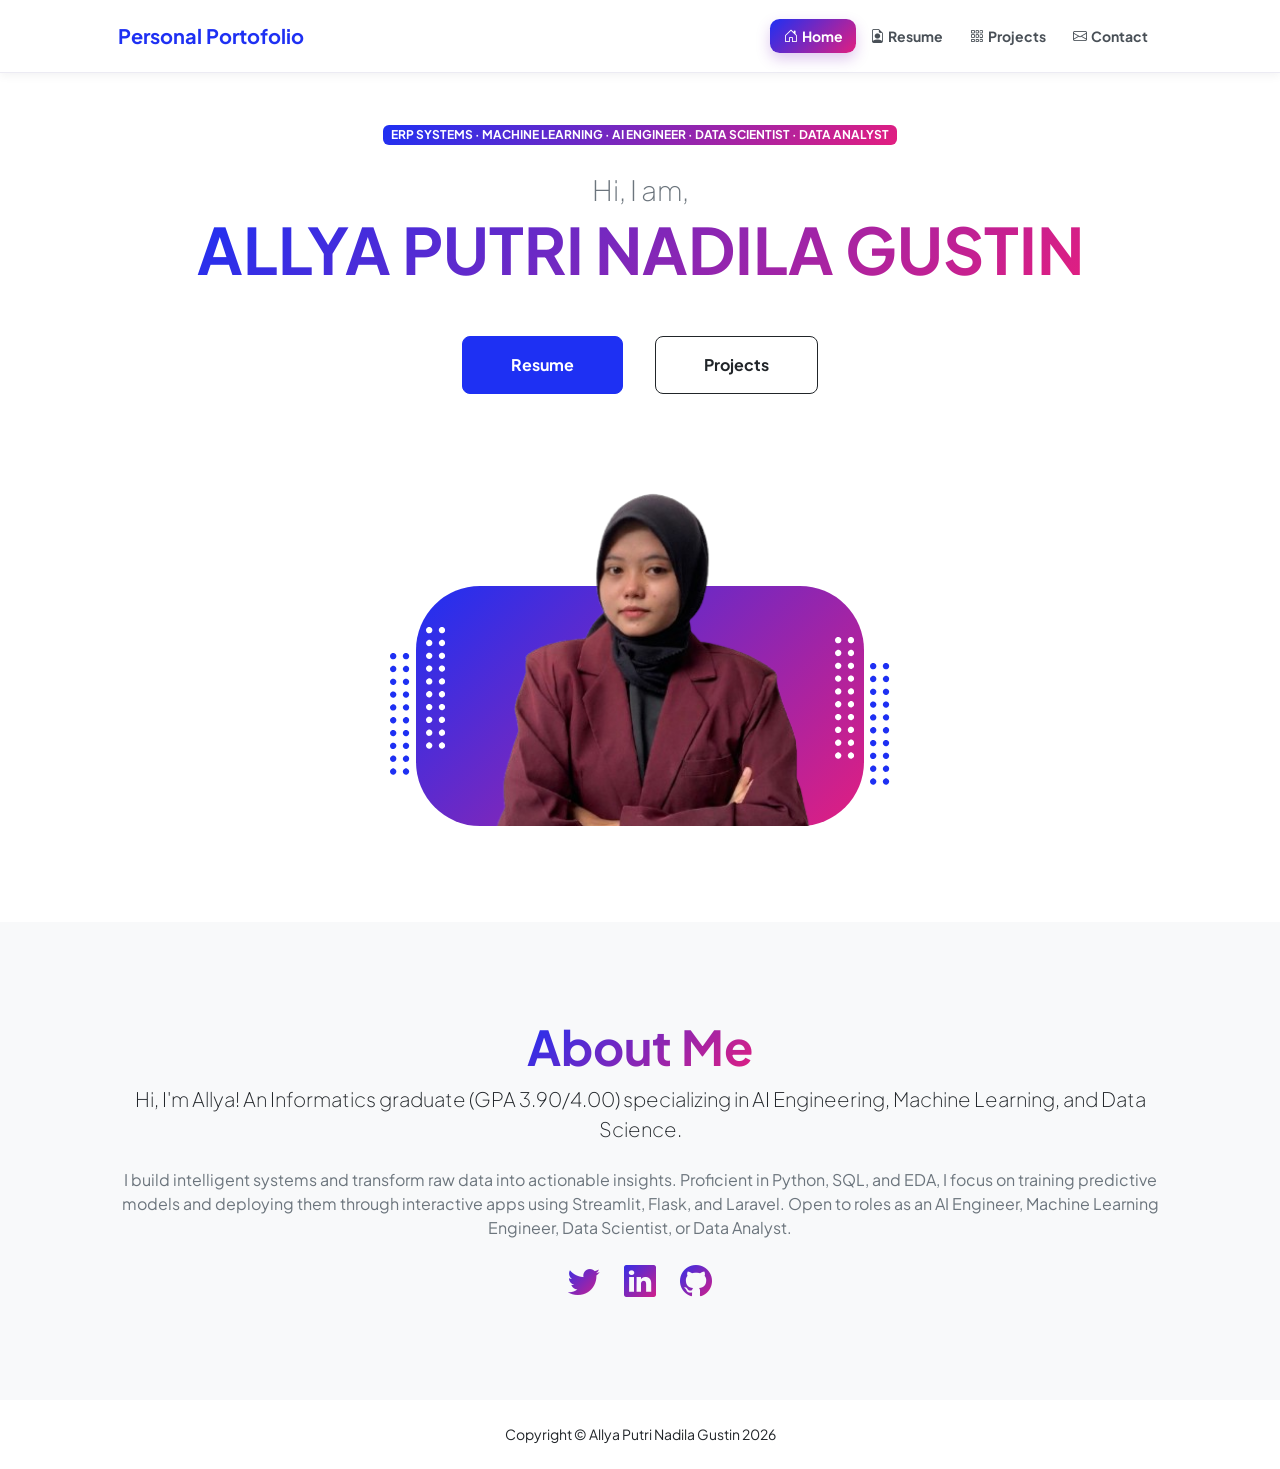
<file: index.html>
<!DOCTYPE html>
<html lang="en">
    <head>
        <meta charset="utf-8" />
        <meta name="viewport" content="width=device-width, initial-scale=1, shrink-to-fit=no" />
        <meta name="description" content="" />
        <meta name="author" content="" />
        <title>Personal Portofolio</title>
        <!-- Favicon-->
        <link rel="icon" type="image/x-icon" href="assets/favicon.ico" />
        <!-- Custom Google font-->
        <link rel="preconnect" href="https://fonts.googleapis.com" />
        <link rel="preconnect" href="https://fonts.gstatic.com" crossorigin />
        <link href="https://fonts.googleapis.com/css2?family=Plus+Jakarta+Sans:wght@100;200;300;400;500;600;700;800;900&amp;display=swap" rel="stylesheet" />
        <!-- Bootstrap icons-->
        <link href="https://cdn.jsdelivr.net/npm/bootstrap-icons@1.8.1/font/bootstrap-icons.css" rel="stylesheet" />
        <!-- Core theme CSS (includes Bootstrap)-->
        <link href="css/styles.css" rel="stylesheet" />
    </head>
    <body class="d-flex flex-column h-100">
        <main class="flex-shrink-0">
            <!-- Navigation-->
           <nav class="navbar navbar-expand-lg navbar-light site-header py-3">
    <div class="container px-5">
        <a class="navbar-brand" href="index.html"><span class="fw-bolder text-primary">Personal Portofolio</span></a>
        <button class="navbar-toggler" type="button" data-bs-toggle="collapse" data-bs-target="#navbarSupportedContent" aria-controls="navbarSupportedContent" aria-expanded="false" aria-label="Toggle navigation">
            <span class="navbar-toggler-icon"></span>
        </button>
        <div class="collapse navbar-collapse" id="navbarSupportedContent">
            <ul class="navbar-nav ms-auto mb-2 mb-lg-0 small fw-bolder">
                <li class="nav-item"><a class="nav-link active" aria-current="page" href="index.html"><i class="bi bi-house-door me-1"></i>Home</a></li>
                <li class="nav-item"><a class="nav-link" href="resume.html"><i class="bi bi-file-earmark-person me-1"></i>Resume</a></li>
                <li class="nav-item"><a class="nav-link" href="projects.html"><i class="bi bi-grid-3x3-gap me-1"></i>Projects</a></li>
                <li class="nav-item"><a class="nav-link" href="contact.html"><i class="bi bi-envelope me-1"></i>Contact</a></li>
            </ul>
        </div>
    </div>
</nav>
            <!-- Header-->
            <header class="py-5">
                <div class="container px-5 pb-5">
                    <div class="row gx-5 align-items-center">
                        <div class="col-xxl-5">
                            <!-- Header text content-->
                            <div class="text-center text-xxl-start">
                                <div class="badge bg-gradient-primary-to-secondary text-white mb-4"><div class="text-uppercase">ERP Systems &middot; Machine Learning &middot; AI Engineer &middot; Data Scientist &middot; Data Analyst</div></div>
                                <div class="fs-3 fw-light text-muted">Hi, I am,</div>
                                <h1 class="display-3 fw-bolder mb-5"><span class="text-gradient d-inline">ALLYA PUTRI NADILA GUSTIN</span></h1>
                                <div class="d-grid gap-3 d-sm-flex justify-content-sm-center justify-content-xxl-start mb-3">
                                    <a class="btn btn-primary btn-lg px-5 py-3 me-sm-3 fs-6 fw-bolder" href="resume.html">Resume</a>
                                    <a class="btn btn-outline-dark btn-lg px-5 py-3 fs-6 fw-bolder" href="projects.html">Projects</a>
                                </div>
                            </div>
                        </div>
                        <div class="col-xxl-7">
                            <!-- Header profile picture-->
                            <div class="d-flex justify-content-center mt-5 mt-xxl-0">
                                <div class="profile bg-gradient-primary-to-secondary">
                                    <!-- TIP: For best results, use a photo with a transparent background like the demo example below-->
                                    <!-- Watch a tutorial on how to do this on YouTube (link)-->
                                    <img class="profile-img" src="assets/fotoo.png" alt="..." />
                                    <div class="dots-1">
                                        <!-- SVG Dots-->
                                        <svg version="1.1" xmlns="http://www.w3.org/2000/svg" xmlns:xlink="http://www.w3.org/1999/xlink" x="0px" y="0px" viewBox="0 0 191.6 1215.4" style="enable-background: new 0 0 191.6 1215.4" xml:space="preserve">
                                            <g transform="translate(0.000000,1280.000000) scale(0.100000,-0.100000)">
                                                <path d="M227.7,12788.6c-105-35-200-141-222-248c-43-206,163-412,369-369c155,32,275,190,260,339c-11,105-90,213-190,262        C383.7,12801.6,289.7,12808.6,227.7,12788.6z"></path>
                                                <path d="M1507.7,12788.6c-151-50-253-216-222-362c25-119,136-230,254-255c194-41,395,142,375,339c-11,105-90,213-190,262        C1663.7,12801.6,1569.7,12808.6,1507.7,12788.6z"></path>
                                                <path d="M227.7,11508.6c-105-35-200-141-222-248c-43-206,163-412,369-369c155,32,275,190,260,339c-11,105-90,213-190,262        C383.7,11521.6,289.7,11528.6,227.7,11508.6z"></path>
                                                <path d="M1507.7,11508.6c-151-50-253-216-222-362c25-119,136-230,254-255c194-41,395,142,375,339c-11,105-90,213-190,262        C1663.7,11521.6,1569.7,11528.6,1507.7,11508.6z"></path>
                                                <path d="M227.7,10228.6c-105-35-200-141-222-248c-43-206,163-412,369-369c155,32,275,190,260,339c-11,105-90,213-190,262        C383.7,10241.6,289.7,10248.6,227.7,10228.6z"></path>
                                                <path d="M1507.7,10228.6c-105-35-200-141-222-248c-43-206,163-412,369-369c155,32,275,190,260,339c-11,105-90,213-190,262        C1663.7,10241.6,1569.7,10248.6,1507.7,10228.6z"></path>
                                                <path d="M227.7,8948.6c-105-35-200-141-222-248c-43-206,163-412,369-369c155,32,275,190,260,339c-11,105-90,213-190,262        C383.7,8961.6,289.7,8968.6,227.7,8948.6z"></path>
                                                <path d="M1507.7,8948.6c-105-35-200-141-222-248c-43-206,163-412,369-369c155,32,275,190,260,339c-11,105-90,213-190,262        C1663.7,8961.6,1569.7,8968.6,1507.7,8948.6z"></path>
                                                <path d="M227.7,7668.6c-105-35-200-141-222-248c-43-206,163-412,369-369c155,32,275,190,260,339c-11,105-90,213-190,262        C383.7,7681.6,289.7,7688.6,227.7,7668.6z"></path>
                                                <path d="M1507.7,7668.6c-105-35-200-141-222-248c-43-206,163-412,369-369c155,32,275,190,260,339c-11,105-90,213-190,262        C1663.7,7681.6,1569.7,7688.6,1507.7,7668.6z"></path>
                                                <path d="M227.7,6388.6c-105-35-200-141-222-248c-43-206,163-412,369-369c155,32,275,190,260,339c-11,105-90,213-190,262        C383.7,6401.6,289.7,6408.6,227.7,6388.6z"></path>
                                                <path d="M1507.7,6388.6c-105-35-200-141-222-248c-43-206,163-412,369-369c155,32,275,190,260,339c-11,105-90,213-190,262        C1663.7,6401.6,1569.7,6408.6,1507.7,6388.6z"></path>
                                                <path d="M227.7,5108.6c-105-35-200-141-222-248c-43-206,163-412,369-369c155,32,275,190,260,339c-11,105-90,213-190,262        C383.7,5121.6,289.7,5128.6,227.7,5108.6z"></path>
                                                <path d="M1507.7,5108.6c-105-35-200-141-222-248c-43-206,163-412,369-369c155,32,275,190,260,339c-11,105-90,213-190,262        C1663.7,5121.6,1569.7,5128.6,1507.7,5108.6z"></path>
                                                <path d="M227.7,3828.6c-105-35-200-141-222-248c-43-206,163-412,369-369c155,32,275,190,260,339c-11,105-90,213-190,262        C383.7,3841.6,289.7,3848.6,227.7,3828.6z"></path>
                                                <path d="M1507.7,3828.6c-105-35-200-141-222-248c-43-206,163-412,369-369c155,32,275,190,260,339c-11,105-90,213-190,262        C1663.7,3841.6,1569.7,3848.6,1507.7,3828.6z"></path>
                                                <path d="M227.7,2548.6c-105-35-200-141-222-248c-43-206,163-412,369-369c155,32,275,190,260,339c-11,105-90,213-190,262        C383.7,2561.6,289.7,2568.6,227.7,2548.6z"></path>
                                                <path d="M1507.7,2548.6c-105-35-200-141-222-248c-43-206,163-412,369-369c155,32,275,190,260,339c-11,105-90,213-190,262        C1663.7,2561.6,1569.7,2568.6,1507.7,2548.6z"></path>
                                                <path d="M227.7,1268.6c-105-35-200-141-222-248c-43-206,163-412,369-369c155,32,275,190,260,339c-11,105-90,213-190,262        C383.7,1281.6,289.7,1288.6,227.7,1268.6z"></path>
                                                <path d="M1507.7,1268.6c-105-35-200-141-222-248c-43-206,163-412,369-369c155,32,275,190,260,339c-11,105-90,213-190,262        C1663.7,1281.6,1569.7,1288.6,1507.7,1268.6z"></path>
                                            </g>
                                        </svg>
                                        <!-- END of SVG dots-->
                                    </div>
                                    <div class="dots-2">
                                        <!-- SVG Dots-->
                                        <svg version="1.1" xmlns="http://www.w3.org/2000/svg" xmlns:xlink="http://www.w3.org/1999/xlink" x="0px" y="0px" viewBox="0 0 191.6 1215.4" style="enable-background: new 0 0 191.6 1215.4" xml:space="preserve">
                                            <g transform="translate(0.000000,1280.000000) scale(0.100000,-0.100000)">
                                                <path d="M227.7,12788.6c-105-35-200-141-222-248c-43-206,163-412,369-369c155,32,275,190,260,339c-11,105-90,213-190,262        C383.7,12801.6,289.7,12808.6,227.7,12788.6z"></path>
                                                <path d="M1507.7,12788.6c-151-50-253-216-222-362c25-119,136-230,254-255c194-41,395,142,375,339c-11,105-90,213-190,262        C1663.7,12801.6,1569.7,12808.6,1507.7,12788.6z"></path>
                                                <path d="M227.7,11508.6c-105-35-200-141-222-248c-43-206,163-412,369-369c155,32,275,190,260,339c-11,105-90,213-190,262        C383.7,11521.6,289.7,11528.6,227.7,11508.6z"></path>
                                                <path d="M1507.7,11508.6c-151-50-253-216-222-362c25-119,136-230,254-255c194-41,395,142,375,339c-11,105-90,213-190,262        C1663.7,11521.6,1569.7,11528.6,1507.7,11508.6z"></path>
                                                <path d="M227.7,10228.6c-105-35-200-141-222-248c-43-206,163-412,369-369c155,32,275,190,260,339c-11,105-90,213-190,262        C383.7,10241.6,289.7,10248.6,227.7,10228.6z"></path>
                                                <path d="M1507.7,10228.6c-105-35-200-141-222-248c-43-206,163-412,369-369c155,32,275,190,260,339c-11,105-90,213-190,262        C1663.7,10241.6,1569.7,10248.6,1507.7,10228.6z"></path>
                                                <path d="M227.7,8948.6c-105-35-200-141-222-248c-43-206,163-412,369-369c155,32,275,190,260,339c-11,105-90,213-190,262        C383.7,8961.6,289.7,8968.6,227.7,8948.6z"></path>
                                                <path d="M1507.7,8948.6c-105-35-200-141-222-248c-43-206,163-412,369-369c155,32,275,190,260,339c-11,105-90,213-190,262        C1663.7,8961.6,1569.7,8968.6,1507.7,8948.6z"></path>
                                                <path d="M227.7,7668.6c-105-35-200-141-222-248c-43-206,163-412,369-369c155,32,275,190,260,339c-11,105-90,213-190,262        C383.7,7681.6,289.7,7688.6,227.7,7668.6z"></path>
                                                <path d="M1507.7,7668.6c-105-35-200-141-222-248c-43-206,163-412,369-369c155,32,275,190,260,339c-11,105-90,213-190,262        C1663.7,7681.6,1569.7,7688.6,1507.7,7668.6z"></path>
                                                <path d="M227.7,6388.6c-105-35-200-141-222-248c-43-206,163-412,369-369c155,32,275,190,260,339c-11,105-90,213-190,262        C383.7,6401.6,289.7,6408.6,227.7,6388.6z"></path>
                                                <path d="M1507.7,6388.6c-105-35-200-141-222-248c-43-206,163-412,369-369c155,32,275,190,260,339c-11,105-90,213-190,262        C1663.7,6401.6,1569.7,6408.6,1507.7,6388.6z"></path>
                                                <path d="M227.7,5108.6c-105-35-200-141-222-248c-43-206,163-412,369-369c155,32,275,190,260,339c-11,105-90,213-190,262        C383.7,5121.6,289.7,5128.6,227.7,5108.6z"></path>
                                                <path d="M1507.7,5108.6c-105-35-200-141-222-248c-43-206,163-412,369-369c155,32,275,190,260,339c-11,105-90,213-190,262        C1663.7,5121.6,1569.7,5128.6,1507.7,5108.6z"></path>
                                                <path d="M227.7,3828.6c-105-35-200-141-222-248c-43-206,163-412,369-369c155,32,275,190,260,339c-11,105-90,213-190,262        C383.7,3841.6,289.7,3848.6,227.7,3828.6z"></path>
                                                <path d="M1507.7,3828.6c-105-35-200-141-222-248c-43-206,163-412,369-369c155,32,275,190,260,339c-11,105-90,213-190,262        C1663.7,3841.6,1569.7,3848.6,1507.7,3828.6z"></path>
                                                <path d="M227.7,2548.6c-105-35-200-141-222-248c-43-206,163-412,369-369c155,32,275,190,260,339c-11,105-90,213-190,262        C383.7,2561.6,289.7,2568.6,227.7,2548.6z"></path>
                                                <path d="M1507.7,2548.6c-105-35-200-141-222-248c-43-206,163-412,369-369c155,32,275,190,260,339c-11,105-90,213-190,262        C1663.7,2561.6,1569.7,2568.6,1507.7,2548.6z"></path>
                                                <path d="M227.7,1268.6c-105-35-200-141-222-248c-43-206,163-412,369-369c155,32,275,190,260,339c-11,105-90,213-190,262        C383.7,1281.6,289.7,1288.6,227.7,1268.6z"></path>
                                                <path d="M1507.7,1268.6c-105-35-200-141-222-248c-43-206,163-412,369-369c155,32,275,190,260,339c-11,105-90,213-190,262        C1663.7,1281.6,1569.7,1288.6,1507.7,1268.6z"></path>
                                            </g>
                                        </svg>
                                        <!-- END of SVG dots-->
                                    </div>
                                    <div class="dots-3">
                                        <!-- SVG Dots-->
                                        <svg version="1.1" xmlns="http://www.w3.org/2000/svg" xmlns:xlink="http://www.w3.org/1999/xlink" x="0px" y="0px" viewBox="0 0 191.6 1215.4" style="enable-background: new 0 0 191.6 1215.4" xml:space="preserve">
                                            <g transform="translate(0.000000,1280.000000) scale(0.100000,-0.100000)">
                                                <path d="M227.7,12788.6c-105-35-200-141-222-248c-43-206,163-412,369-369c155,32,275,190,260,339c-11,105-90,213-190,262        C383.7,12801.6,289.7,12808.6,227.7,12788.6z"></path>
                                                <path d="M1507.7,12788.6c-151-50-253-216-222-362c25-119,136-230,254-255c194-41,395,142,375,339c-11,105-90,213-190,262        C1663.7,12801.6,1569.7,12808.6,1507.7,12788.6z"></path>
                                                <path d="M227.7,11508.6c-105-35-200-141-222-248c-43-206,163-412,369-369c155,32,275,190,260,339c-11,105-90,213-190,262        C383.7,11521.6,289.7,11528.6,227.7,11508.6z"></path>
                                                <path d="M1507.7,11508.6c-151-50-253-216-222-362c25-119,136-230,254-255c194-41,395,142,375,339c-11,105-90,213-190,262        C1663.7,11521.6,1569.7,11528.6,1507.7,11508.6z"></path>
                                                <path d="M227.7,10228.6c-105-35-200-141-222-248c-43-206,163-412,369-369c155,32,275,190,260,339c-11,105-90,213-190,262        C383.7,10241.6,289.7,10248.6,227.7,10228.6z"></path>
                                                <path d="M1507.7,10228.6c-105-35-200-141-222-248c-43-206,163-412,369-369c155,32,275,190,260,339c-11,105-90,213-190,262        C1663.7,10241.6,1569.7,10248.6,1507.7,10228.6z"></path>
                                                <path d="M227.7,8948.6c-105-35-200-141-222-248c-43-206,163-412,369-369c155,32,275,190,260,339c-11,105-90,213-190,262        C383.7,8961.6,289.7,8968.6,227.7,8948.6z"></path>
                                                <path d="M1507.7,8948.6c-105-35-200-141-222-248c-43-206,163-412,369-369c155,32,275,190,260,339c-11,105-90,213-190,262        C1663.7,8961.6,1569.7,8968.6,1507.7,8948.6z"></path>
                                                <path d="M227.7,7668.6c-105-35-200-141-222-248c-43-206,163-412,369-369c155,32,275,190,260,339c-11,105-90,213-190,262        C383.7,7681.6,289.7,7688.6,227.7,7668.6z"></path>
                                                <path d="M1507.7,7668.6c-105-35-200-141-222-248c-43-206,163-412,369-369c155,32,275,190,260,339c-11,105-90,213-190,262        C1663.7,7681.6,1569.7,7688.6,1507.7,7668.6z"></path>
                                                <path d="M227.7,6388.6c-105-35-200-141-222-248c-43-206,163-412,369-369c155,32,275,190,260,339c-11,105-90,213-190,262        C383.7,6401.6,289.7,6408.6,227.7,6388.6z"></path>
                                                <path d="M1507.7,6388.6c-105-35-200-141-222-248c-43-206,163-412,369-369c155,32,275,190,260,339c-11,105-90,213-190,262        C1663.7,6401.6,1569.7,6408.6,1507.7,6388.6z"></path>
                                                <path d="M227.7,5108.6c-105-35-200-141-222-248c-43-206,163-412,369-369c155,32,275,190,260,339c-11,105-90,213-190,262        C383.7,5121.6,289.7,5128.6,227.7,5108.6z"></path>
                                                <path d="M1507.7,5108.6c-105-35-200-141-222-248c-43-206,163-412,369-369c155,32,275,190,260,339c-11,105-90,213-190,262        C1663.7,5121.6,1569.7,5128.6,1507.7,5108.6z"></path>
                                                <path d="M227.7,3828.6c-105-35-200-141-222-248c-43-206,163-412,369-369c155,32,275,190,260,339c-11,105-90,213-190,262        C383.7,3841.6,289.7,3848.6,227.7,3828.6z"></path>
                                                <path d="M1507.7,3828.6c-105-35-200-141-222-248c-43-206,163-412,369-369c155,32,275,190,260,339c-11,105-90,213-190,262        C1663.7,3841.6,1569.7,3848.6,1507.7,3828.6z"></path>
                                                <path d="M227.7,2548.6c-105-35-200-141-222-248c-43-206,163-412,369-369c155,32,275,190,260,339c-11,105-90,213-190,262        C383.7,2561.6,289.7,2568.6,227.7,2548.6z"></path>
                                                <path d="M1507.7,2548.6c-105-35-200-141-222-248c-43-206,163-412,369-369c155,32,275,190,260,339c-11,105-90,213-190,262        C1663.7,2561.6,1569.7,2568.6,1507.7,2548.6z"></path>
                                                <path d="M227.7,1268.6c-105-35-200-141-222-248c-43-206,163-412,369-369c155,32,275,190,260,339c-11,105-90,213-190,262        C383.7,1281.6,289.7,1288.6,227.7,1268.6z"></path>
                                                <path d="M1507.7,1268.6c-105-35-200-141-222-248c-43-206,163-412,369-369c155,32,275,190,260,339c-11,105-90,213-190,262        C1663.7,1281.6,1569.7,1288.6,1507.7,1268.6z"></path>
                                            </g>
                                        </svg>
                                        <!-- END of SVG dots-->
                                    </div>
                                    <div class="dots-4">
                                        <!-- SVG Dots-->
                                        <svg version="1.1" xmlns="http://www.w3.org/2000/svg" xmlns:xlink="http://www.w3.org/1999/xlink" x="0px" y="0px" viewBox="0 0 191.6 1215.4" style="enable-background: new 0 0 191.6 1215.4" xml:space="preserve">
                                            <g transform="translate(0.000000,1280.000000) scale(0.100000,-0.100000)">
                                                <path d="M227.7,12788.6c-105-35-200-141-222-248c-43-206,163-412,369-369c155,32,275,190,260,339c-11,105-90,213-190,262        C383.7,12801.6,289.7,12808.6,227.7,12788.6z"></path>
                                                <path d="M1507.7,12788.6c-151-50-253-216-222-362c25-119,136-230,254-255c194-41,395,142,375,339c-11,105-90,213-190,262        C1663.7,12801.6,1569.7,12808.6,1507.7,12788.6z"></path>
                                                <path d="M227.7,11508.6c-105-35-200-141-222-248c-43-206,163-412,369-369c155,32,275,190,260,339c-11,105-90,213-190,262        C383.7,11521.6,289.7,11528.6,227.7,11508.6z"></path>
                                                <path d="M1507.7,11508.6c-151-50-253-216-222-362c25-119,136-230,254-255c194-41,395,142,375,339c-11,105-90,213-190,262        C1663.7,11521.6,1569.7,11528.6,1507.7,11508.6z"></path>
                                                <path d="M227.7,10228.6c-105-35-200-141-222-248c-43-206,163-412,369-369c155,32,275,190,260,339c-11,105-90,213-190,262        C383.7,10241.6,289.7,10248.6,227.7,10228.6z"></path>
                                                <path d="M1507.7,10228.6c-105-35-200-141-222-248c-43-206,163-412,369-369c155,32,275,190,260,339c-11,105-90,213-190,262        C1663.7,10241.6,1569.7,10248.6,1507.7,10228.6z"></path>
                                                <path d="M227.7,8948.6c-105-35-200-141-222-248c-43-206,163-412,369-369c155,32,275,190,260,339c-11,105-90,213-190,262        C383.7,8961.6,289.7,8968.6,227.7,8948.6z"></path>
                                                <path d="M1507.7,8948.6c-105-35-200-141-222-248c-43-206,163-412,369-369c155,32,275,190,260,339c-11,105-90,213-190,262        C1663.7,8961.6,1569.7,8968.6,1507.7,8948.6z"></path>
                                                <path d="M227.7,7668.6c-105-35-200-141-222-248c-43-206,163-412,369-369c155,32,275,190,260,339c-11,105-90,213-190,262        C383.7,7681.6,289.7,7688.6,227.7,7668.6z"></path>
                                                <path d="M1507.7,7668.6c-105-35-200-141-222-248c-43-206,163-412,369-369c155,32,275,190,260,339c-11,105-90,213-190,262        C1663.7,7681.6,1569.7,7688.6,1507.7,7668.6z"></path>
                                                <path d="M227.7,6388.6c-105-35-200-141-222-248c-43-206,163-412,369-369c155,32,275,190,260,339c-11,105-90,213-190,262        C383.7,6401.6,289.7,6408.6,227.7,6388.6z"></path>
                                                <path d="M1507.7,6388.6c-105-35-200-141-222-248c-43-206,163-412,369-369c155,32,275,190,260,339c-11,105-90,213-190,262        C1663.7,6401.6,1569.7,6408.6,1507.7,6388.6z"></path>
                                                <path d="M227.7,5108.6c-105-35-200-141-222-248c-43-206,163-412,369-369c155,32,275,190,260,339c-11,105-90,213-190,262        C383.7,5121.6,289.7,5128.6,227.7,5108.6z"></path>
                                                <path d="M1507.7,5108.6c-105-35-200-141-222-248c-43-206,163-412,369-369c155,32,275,190,260,339c-11,105-90,213-190,262        C1663.7,5121.6,1569.7,5128.6,1507.7,5108.6z"></path>
                                                <path d="M227.7,3828.6c-105-35-200-141-222-248c-43-206,163-412,369-369c155,32,275,190,260,339c-11,105-90,213-190,262        C383.7,3841.6,289.7,3848.6,227.7,3828.6z"></path>
                                                <path d="M1507.7,3828.6c-105-35-200-141-222-248c-43-206,163-412,369-369c155,32,275,190,260,339c-11,105-90,213-190,262        C1663.7,3841.6,1569.7,3848.6,1507.7,3828.6z"></path>
                                                <path d="M227.7,2548.6c-105-35-200-141-222-248c-43-206,163-412,369-369c155,32,275,190,260,339c-11,105-90,213-190,262        C383.7,2561.6,289.7,2568.6,227.7,2548.6z"></path>
                                                <path d="M1507.7,2548.6c-105-35-200-141-222-248c-43-206,163-412,369-369c155,32,275,190,260,339c-11,105-90,213-190,262        C1663.7,2561.6,1569.7,2568.6,1507.7,2548.6z"></path>
                                                <path d="M227.7,1268.6c-105-35-200-141-222-248c-43-206,163-412,369-369c155,32,275,190,260,339c-11,105-90,213-190,262        C383.7,1281.6,289.7,1288.6,227.7,1268.6z"></path>
                                                <path d="M1507.7,1268.6c-105-35-200-141-222-248c-43-206,163-412,369-369c155,32,275,190,260,339c-11,105-90,213-190,262        C1663.7,1281.6,1569.7,1288.6,1507.7,1268.6z"></path>
                                            </g>
                                        </svg>
                                        <!-- END of SVG dots-->
                                    </div>
                                </div>
                            </div>
                        </div>
                    </div>
                </div>
            </header>
            <!-- About Section-->
            <section class="bg-light py-5">
                <div class="container px-5">
                    <div class="row gx-5 justify-content-center">
                        <div class="col-xxl-8">
                            <div class="text-center my-5">
                                <h2 class="display-5 fw-bolder"><span class="text-gradient d-inline">About Me</span></h2>
                                <p class="lead fw-light mb-4">Hi, I'm Allya! An Informatics graduate (GPA 3.90/4.00) specializing in AI Engineering, Machine Learning, and Data Science.</p>
                                <p class="text-muted">I build intelligent systems and transform raw data into actionable insights. Proficient in Python, SQL, and EDA, I focus on training predictive models and deploying them through interactive apps using Streamlit, Flask, and Laravel. Open to roles as an AI Engineer, Machine Learning Engineer, Data Scientist, or Data Analyst.</p>
                                <div class="d-flex justify-content-center fs-2 gap-4">
                                    <a class="text-gradient" href="#!"><i class="bi bi-twitter"></i></a>
                                    <a class="text-gradient" href="#!"><i class="bi bi-linkedin"></i></a>
                                    <a class="text-gradient" href="#!"><i class="bi bi-github"></i></a>
                                </div>
                            </div>
                        </div>
                    </div>
                </div>
            </section>
        </main>
        <!-- Footer-->
        <footer class="bg-white py-4 mt-auto">
            <div class="container px-5">
                <div class="row align-items-center justify-content-center flex-column flex-sm-row">
    <div class="col-auto">
        <div class="small m-0">Copyright &copy; Allya Putri Nadila Gustin 2026</div>
    </div>
</div>
            </div>
        </footer>
        <!-- Bootstrap core JS-->
        <script src="https://cdn.jsdelivr.net/npm/bootstrap@5.2.3/dist/js/bootstrap.bundle.min.js"></script>
        <!-- Core theme JS-->
        <script src="js/scripts.js"></script>
    </body>
</html>
</file>
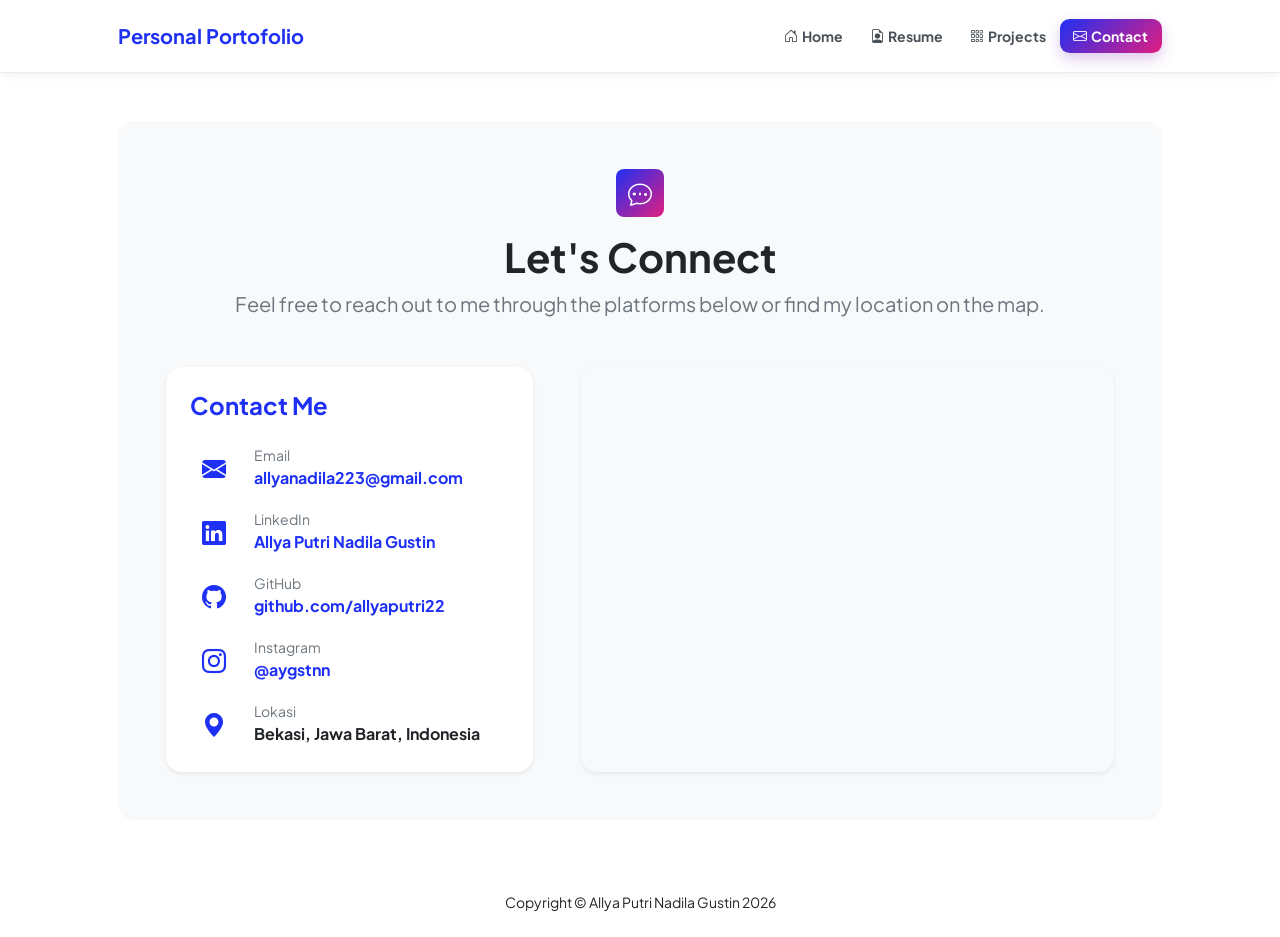
<file: contact.html>
<!DOCTYPE html>
<html lang="id">
    <head>
        <meta charset="utf-8" />
        <meta name="viewport" content="width=device-width, initial-scale=1, shrink-to-fit=no" />
        <meta name="description" content="Kontak Allya Putri Nadila Gustin - AI Engineer, Machine Learning Engineer, & Data Scientist" />
        <meta name="author" content="Allya Putri Nadila Gustin" />
        <title>Kontak - Allya Putri Nadila Gustin</title>
        <!-- Favicon-->
        <link rel="icon" type="image/x-icon" href="assets/favicon.ico" />
        <!-- Custom Google font-->
        <link rel="preconnect" href="https://fonts.googleapis.com" />
        <link rel="preconnect" href="https://fonts.gstatic.com" crossorigin />
        <link href="https://fonts.googleapis.com/css2?family=Plus+Jakarta+Sans:wght@100;200;300;400;500;600;700;800;900&amp;display=swap" rel="stylesheet" />
        <!-- Bootstrap icons-->
        <link href="https://cdn.jsdelivr.net/npm/bootstrap-icons@1.8.1/font/bootstrap-icons.css" rel="stylesheet" />
        <!-- Core theme CSS (includes Bootstrap)-->
        <link href="css/styles.css" rel="stylesheet" />
    </head>
    <body class="d-flex flex-column">
        <main class="flex-shrink-0">
            <!-- Navigation-->
            <nav class="navbar navbar-expand-lg navbar-light site-header py-3">
                <div class="container px-5">
                    <a class="navbar-brand" href="index.html"><span class="fw-bolder text-primary">Personal Portofolio</span></a>
                    <button class="navbar-toggler" type="button" data-bs-toggle="collapse" data-bs-target="#navbarSupportedContent" aria-controls="navbarSupportedContent" aria-expanded="false" aria-label="Toggle navigation"><span class="navbar-toggler-icon"></span></button>
                    <div class="collapse navbar-collapse" id="navbarSupportedContent">
                        <ul class="navbar-nav ms-auto mb-2 mb-lg-0 small fw-bolder">
                            <li class="nav-item"><a class="nav-link" href="index.html"><i class="bi bi-house-door me-1"></i>Home</a></li>
                            <li class="nav-item"><a class="nav-link" href="resume.html"><i class="bi bi-file-earmark-person me-1"></i>Resume</a></li>
                            <li class="nav-item"><a class="nav-link" href="projects.html"><i class="bi bi-grid-3x3-gap me-1"></i>Projects</a></li>
                            <li class="nav-item"><a class="nav-link active" aria-current="page" href="contact.html"><i class="bi bi-envelope me-1"></i>Contact</a></li>
                        </ul>
                    </div>
                </div>
            </nav>
            <!-- Page content-->
            <section class="py-5">
                <div class="container px-5">
                    <!-- Contact card-->
                    <div class="bg-light rounded-4 py-5 px-4 px-md-5">
                        <div class="text-center mb-5">
                            <div class="feature bg-primary bg-gradient-primary-to-secondary text-white rounded-3 mb-3"><i class="bi bi-chat-dots"></i></div>
                           <h1 class="fw-bolder">Let's Connect</h1>
<p class="lead fw-normal text-muted mb-0">Feel free to reach out to me through the platforms below or find my location on the map.</p>
                        </div>
                        
                        <div class="row gx-5 align-items-stretch justify-content-center">
                            <!-- Kolom Kiri: Detail Kontak Sosial Media -->
                            <div class="col-lg-5 mb-4 mb-lg-0">
                                <div class="card border-0 shadow-sm rounded-4 p-4 h-100 bg-white">
                                    <h4 class="fw-bolder mb-4 text-primary">Contact Me</h4>
                                    
                                    <!-- Email -->
                                    <div class="d-flex align-items-center mb-3">
                                        <div class="feature bg-primary-light text-primary rounded-3 me-3 p-2"><i class="bi bi-envelope-fill"></i></div>
                                        <div>
                                            <div class="small text-muted">Email</div>
                                            <div class="fw-bold"><a href="mailto:allyanadila223@gmail.com" class="text-decoration-none">allyanadila223@gmail.com</a></div>
                                        </div>
                                    </div>
                                    
                                    <!-- LinkedIn -->
                                    <div class="d-flex align-items-center mb-3">
                                        <div class="feature bg-primary-light text-primary rounded-3 me-3 p-2"><i class="bi bi-linkedin"></i></div>
                                        <div>
                                            <div class="small text-muted">LinkedIn</div>
                                            <div class="fw-bold"><a href="https://www.linkedin.com/in/allyaputri2203" target="_blank" class="text-decoration-none">Allya Putri Nadila Gustin</a></div>
                                        </div>
                                    </div>

                                    <!-- GitHub -->
                                    <div class="d-flex align-items-center mb-3">
                                        <div class="feature bg-primary-light text-primary rounded-3 me-3 p-2"><i class="bi bi-github"></i></div>
                                        <div>
                                            <div class="small text-muted">GitHub</div>
                                            <div class="fw-bold"><a href="https://github.com/allyaputri22" target="_blank" class="text-decoration-none">github.com/allyaputri22</a></div>
                                        </div>
                                    </div>

                                    <!-- Instagram -->
                                    <div class="d-flex align-items-center mb-3">
                                        <div class="feature bg-primary-light text-primary rounded-3 me-3 p-2"><i class="bi bi-instagram"></i></div>
                                        <div>
                                            <div class="small text-muted">Instagram</div>
                                            <div class="fw-bold"><a href="https://instagram.com/aygstnn" target="_blank" class="text-decoration-none">@aygstnn</a></div>
                                        </div>
                                    </div>

                                    <!-- Lokasi -->
                                    <div class="d-flex align-items-center">
                                        <div class="feature bg-primary-light text-primary rounded-3 me-3 p-2"><i class="bi bi-geo-alt-fill"></i></div>
                                        <div>
                                            <div class="small text-muted">Lokasi</div>
                                            <div class="fw-bold text-dark">Bekasi, Jawa Barat, Indonesia</div>
                                        </div>
                                    </div>
                                </div>
                            </div>

                            <!-- Kolom Kanan: Google Maps -->
                            <div class="col-lg-7">
                                <div class="rounded-4 overflow-hidden shadow-sm h-100" style="min-height: 350px;">
                                    <iframe 
                                        src="https://www.google.com/maps/embed?pb=!1m18!1m12!1m3!1d126914.50974868289!2d107.08643875508826!3d-6.253303666016335!2m3!1f0!2f0!3f0!3m2!1i1024!2i768!4f13.1!3m3!1m2!1s0x2e6983023e1cfcfd%3A0xd64f1e9c5658661!2sKec.%20Cikarang%20Utara%2C%20Kabupaten%20Bekasi%2C%20Jawa%20Barat!5e0!3m2!1sid!2sid!4v1710000000000!5m2!1sid!2sid" 
                                        width="100%" 
                                        height="100%" 
                                        style="border:0; min-height: 350px;" 
                                        allowfullscreen="" 
                                        loading="lazy" 
                                        referrerpolicy="no-referrer-when-downgrade">
                                    </iframe>
                                </div>
                            </div>
                        </div>
                    </div>
                </div>
            </section>
        </main>
        <!-- Footer-->
        <footer class="bg-white py-4 mt-auto">
            <div class="container px-5">
                <div class="row align-items-center justify-content-center flex-column flex-sm-row">
                    <div class="col-auto">
                        <div class="small m-0">Copyright &copy; Allya Putri Nadila Gustin 2026</div>
                    </div>
                </div>
            </div>
        </footer>
        <!-- Bootstrap core JS-->
        <script src="https://cdn.jsdelivr.net/npm/bootstrap@5.2.3/dist/js/bootstrap.bundle.min.js"></script>
        <!-- Core theme JS-->
        <script src="js/scripts.js"></script>
    </body>
</html>
</file>
